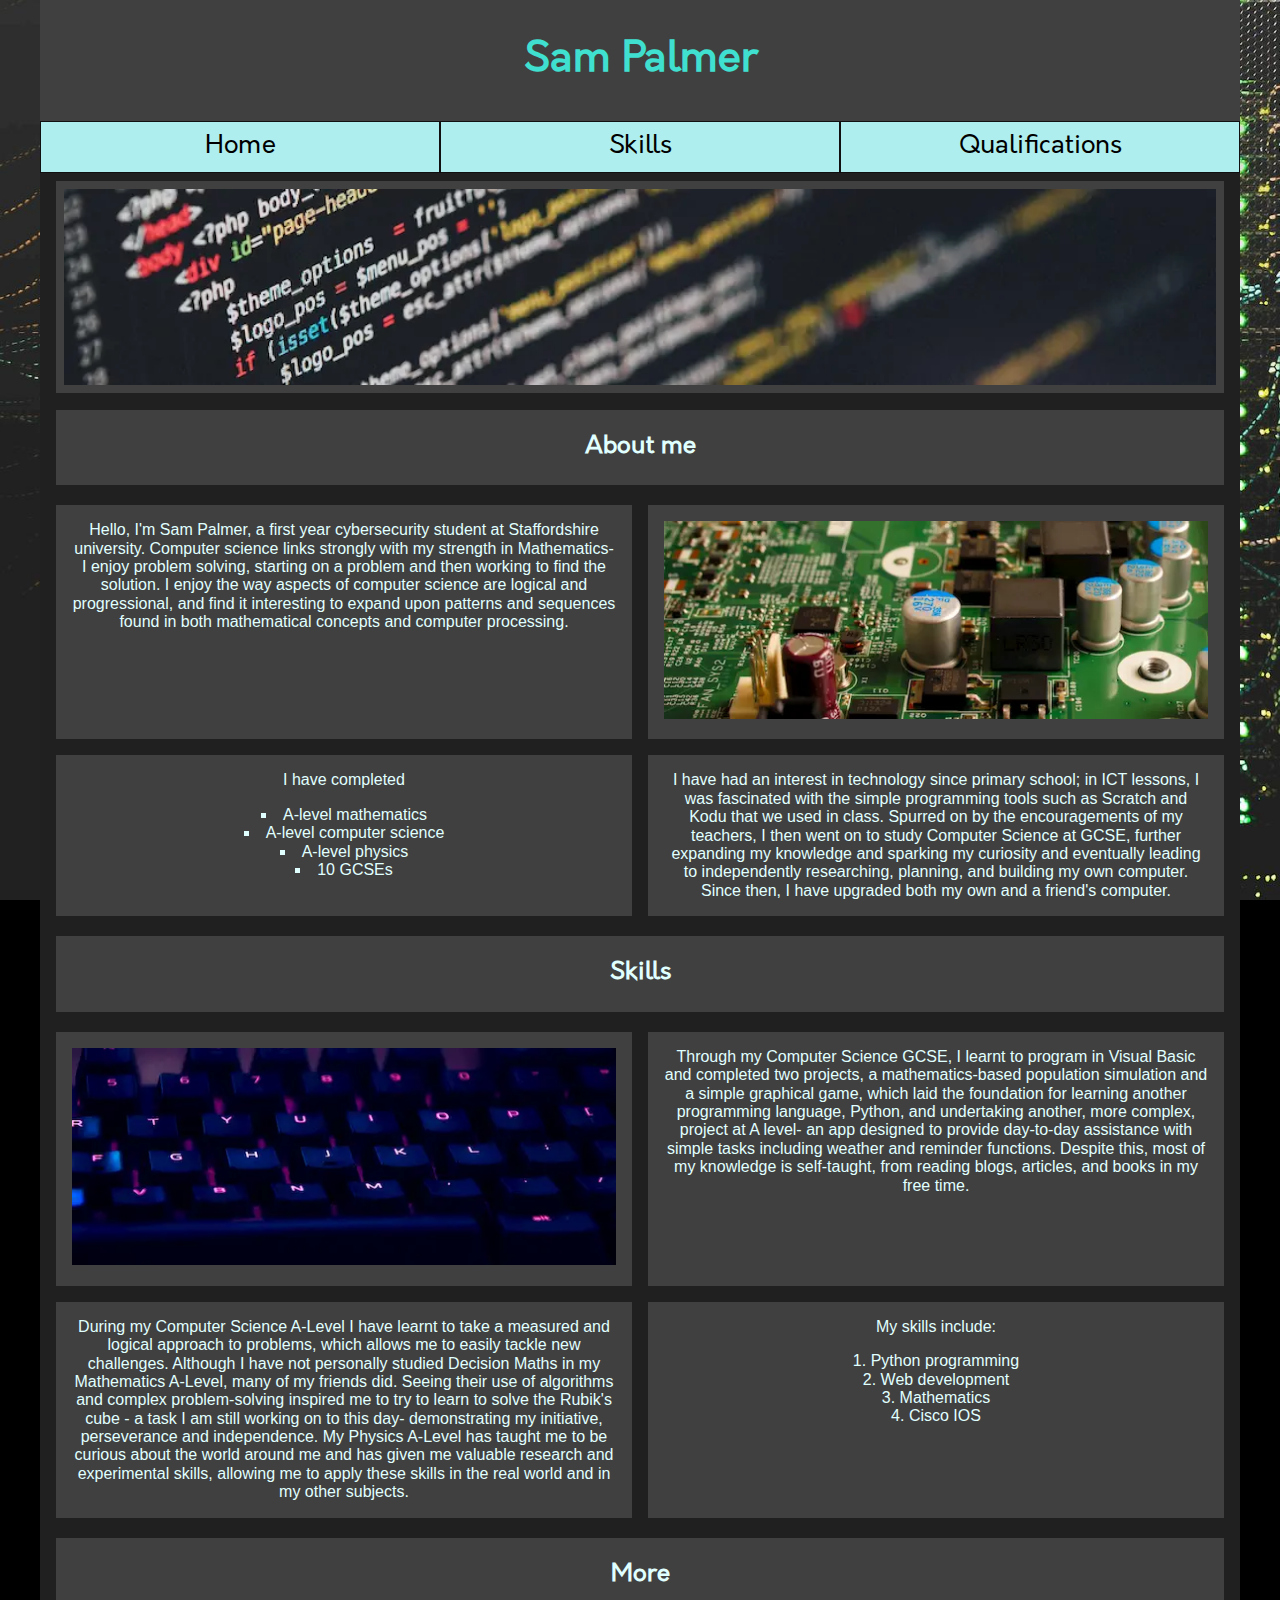
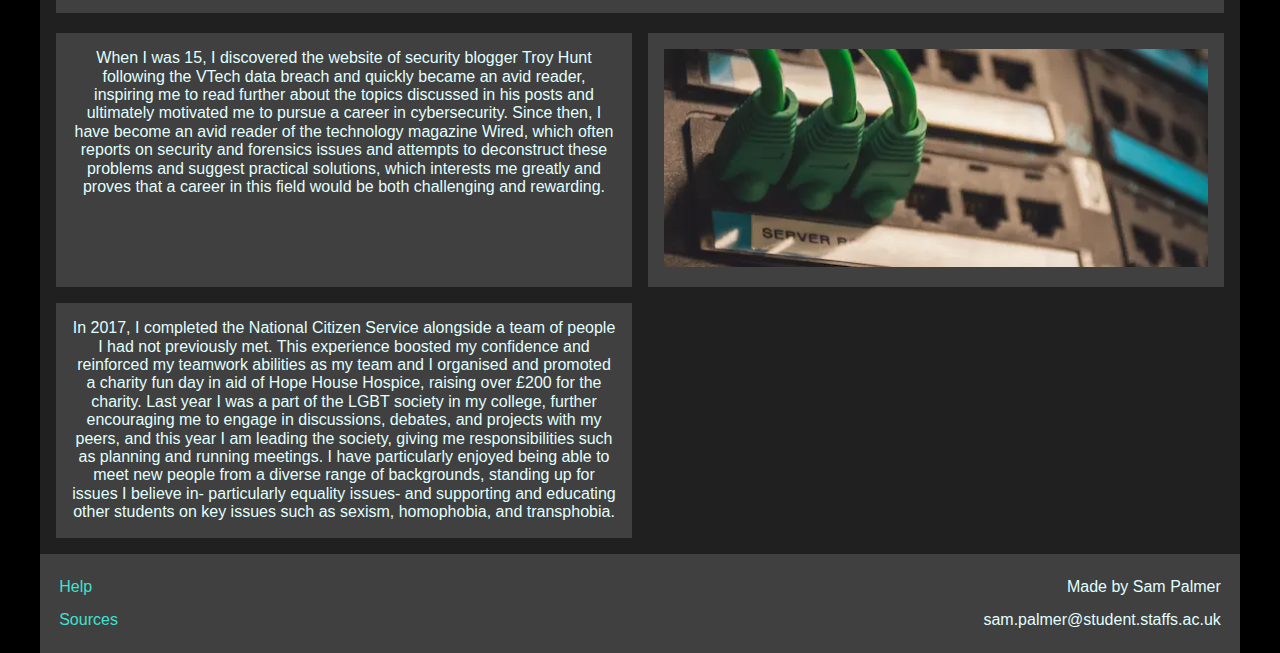
<file: index.html>
<!doctype html>
<html lang="en">

<head>
    <meta charset="utf-8">
    <meta name="viewport" content="width=device-width, initial-scale=1">
    <meta name="Description" content="Home page for Sam Palmer">
    <title>Sam Palmer - Home</title>
    <link rel="preload" href='fonts/Orkney-Regular.woff2' as="font" crossorigin>
    <link rel="stylesheet" href="styles/normalize.css">
    <link rel="stylesheet" href="styles/styles.css">
    <link rel="manifest" href="manifest.json">

    <!--FAVICONS-->
    <link rel="apple-touch-icon" sizes="180x180" href="/images/apple-touch-icon.png">
    <link rel="icon" type="image/png" sizes="32x32" href="/images/favicon-32x32.png">
    <link rel="icon" type="image/png" sizes="16x16" href="/images/favicon-16x16.png">
    <link rel="mask-icon" href="/images/safari-pinned-tab.svg" color="#404040">
    <link rel="shortcut icon" href="/images/favicon.ico">
    <meta name="apple-mobile-web-app-title" content="Sam Palmer">
    <meta name="application-name" content="Sam Palmer">
    <meta name="msapplication-TileColor" content="#00aba9">
    <meta name="msapplication-config" content="/images/browserconfig.xml">
    <meta name="theme-color" content="#afeeee">
</head>

<body>
    <!--HEADER-->

    <header>
        <h1>Sam Palmer</h1>
    </header>
    <nav id="mainNav">
        <ul>
            <li><a href="/">Home</a></li>
            <li><a href="skills">Skills</a></li>
            <li><a href="qualifications">Qualifications</a></li>
        </ul>
    </nav>

    <!--MAIN CONTENT-->

    <main>
        <picture id="mainImage">
            <source srcset="/images/wide-code-desktop.webp" media="(min-width: 500px)" type="image/webp">
            <source srcset="/images/wide-code-mobile.webp" media="(min-width: 250px)" type="image/webp">
            <img src="/images/wide-code-fallback.jpg" alt="Computer code with dark theme">
        </picture>

        <!--FIRST SECTION-->
        <section>
            <h2 class="contentHeader">About me</h2>

            <p>Hello, I'm Sam Palmer, a first year cybersecurity student at Staffordshire university. Computer science
                links strongly with my strength in Mathematics- I enjoy problem solving, starting on
                a problem and then working to find the solution. I enjoy the way aspects of computer science are
                logical and progressional, and find it interesting to expand upon patterns and sequences found in
                both mathematical concepts and computer processing.</p>

            <picture class="contentImage">
                <source srcset="/images/capacitors-desktop.webp" media="(min-width: 800px)" type="image/webp">
                <source srcset="/images/capacitors-tablet.webp" media="(min-width: 500px)" type="image/webp">
                <source srcset="/images/capacitors-mobile.webp" media="(min-width: 250px)" type="image/webp">
                <img src="/images/capacitors-fallback.jpg" alt="Close-up of capacitors on a circuit board">
            </picture>

            <article>
                <h3>I have completed</h3>
                <ul>
                    <li>A-level mathematics</li>
                    <li>A-level computer science</li>
                    <li>A-level physics</li>
                    <li>10 GCSEs</li>
                </ul>
            </article>

            <p>I have had an interest in technology since primary school; in ICT lessons, I was fascinated with the
                simple programming tools such as Scratch and Kodu that we used in class. Spurred on by the
                encouragements of my teachers, I then went on to study Computer Science at GCSE, further expanding
                my knowledge and sparking my curiosity and eventually leading to independently researching,
                planning, and building my own computer. Since then, I have upgraded both my own and a friend's
                computer.</p>

        </section>

        <!--SECOND SECTION-->
        <section>
            <h2 class="contentHeader">Skills</h2>

            <picture class="contentImage">
                <source srcset="/images/keyboard-desktop.webp" media="(min-width: 800px)" type="image/webp">
                <source srcset="/images/keyboard-tablet.webp" media="(min-width: 500px)" type="image/webp">
                <source srcset="/images/keyboard-mobile.webp" media="(min-width: 250px)" type="image/webp">
                <img src="/images/keyboard-fallback.jpg" alt="Keyboard lit up in the dark">
            </picture>

            <p>Through my Computer Science GCSE, I learnt to program in Visual Basic and completed two
                projects, a mathematics-based population simulation and a simple graphical game, which laid the
                foundation for learning another programming language, Python, and undertaking another, more complex,
                project at A level- an app designed to provide day-to-day assistance with simple tasks including
                weather and reminder functions. Despite this, most of my knowledge is self-taught, from reading
                blogs, articles, and books in my free time.</p>

            <p>During my Computer Science A-Level I have learnt to take a measured and logical approach to problems,
                which allows me to easily tackle new challenges. Although I have not personally studied Decision
                Maths in my Mathematics A-Level, many of my friends did. Seeing their use of algorithms and complex
                problem-solving inspired me to try to learn to solve the Rubik's cube - a task I am still working on
                to this day- demonstrating my initiative, perseverance and independence. My Physics A-Level has
                taught me to be curious about the world around me and has given me valuable research and
                experimental skills, allowing me to apply these skills in the real world and in my other subjects.
            </p>

            <article>
                <h3>My skills include:</h3>
                <ol>
                    <li>Python programming</li>
                    <li>Web development</li>
                    <li>Mathematics</li>
                    <li>Cisco IOS</li>
                </ol>
            </article>
        </section>

        <!--THIRD SECTION-->
        <section>
            <h2 class="contentHeader">More</h2>

            <p>When I was 15, I discovered the website of security
                blogger Troy Hunt following the VTech data breach and quickly became an avid reader, inspiring me to
                read further about the topics discussed in his posts and ultimately motivated me to pursue a career
                in cybersecurity. Since then, I have become an avid reader of the technology magazine Wired, which
                often reports on security and forensics issues and attempts to deconstruct these problems and
                suggest practical solutions, which interests me greatly and proves that a career in this field would
                be both challenging and rewarding.</p>

            <picture class="contentImage">
                <source srcset="/images/cables-desktop.webp" media="(min-width: 800px)" type="image/webp">
                <source srcset="/images/cables-tablet.webp" media="(min-width: 500px)" type="image/webp">
                <source srcset="/images/cables-mobile.webp" media="(min-width: 250px)" type="image/webp">
                <img src="/images/cables-fallback.jpg" alt="Green ethernet cables plugged into grey switch">
            </picture>

            <p>In 2017, I completed the National Citizen Service alongside a team of people I had not previously
                met. This experience boosted my confidence and reinforced my teamwork abilities as my team and I
                organised and promoted a charity fun day in aid of Hope House Hospice, raising over £200 for the
                charity. Last year I was a part of the LGBT society in my college, further encouraging me to engage
                in discussions, debates, and projects with my peers, and this year I am leading the society, giving
                me responsibilities such as planning and running meetings. I have particularly enjoyed being able to
                meet new people from a diverse range of backgrounds, standing up for issues I believe in-
                particularly equality issues- and supporting and educating other students on key issues such as
                sexism, homophobia, and transphobia.</p>

        </section>
    </main>

    <!--FOOTER-->

    <footer>
        <nav>
            <ul id="footerInfo">
                <li>Made by Sam Palmer</li>
                <li>sam.palmer@student.staffs.ac.uk</li>
            </ul>
            <ul>
                <li><a href="#">Help</a></li>
                <li><a href="sources">Sources</a></li>
            </ul>
        </nav>
    </footer>

    <!--SERVICE WORKER-->

    <script>
        if ('serviceWorker' in navigator) {
            window.addEventListener('load', function () {
                navigator.serviceWorker.register('/scripts/serviceworker.js', { scope: "/" }).then(
                    function (registration) {
                        console.log('Service worker registration successful',
                            registration);
                    },
                    function (err) {
                        console.log('Service worker registration failed', err);
                    });
            });
        }
    </script>
</body>

</html>
</file>
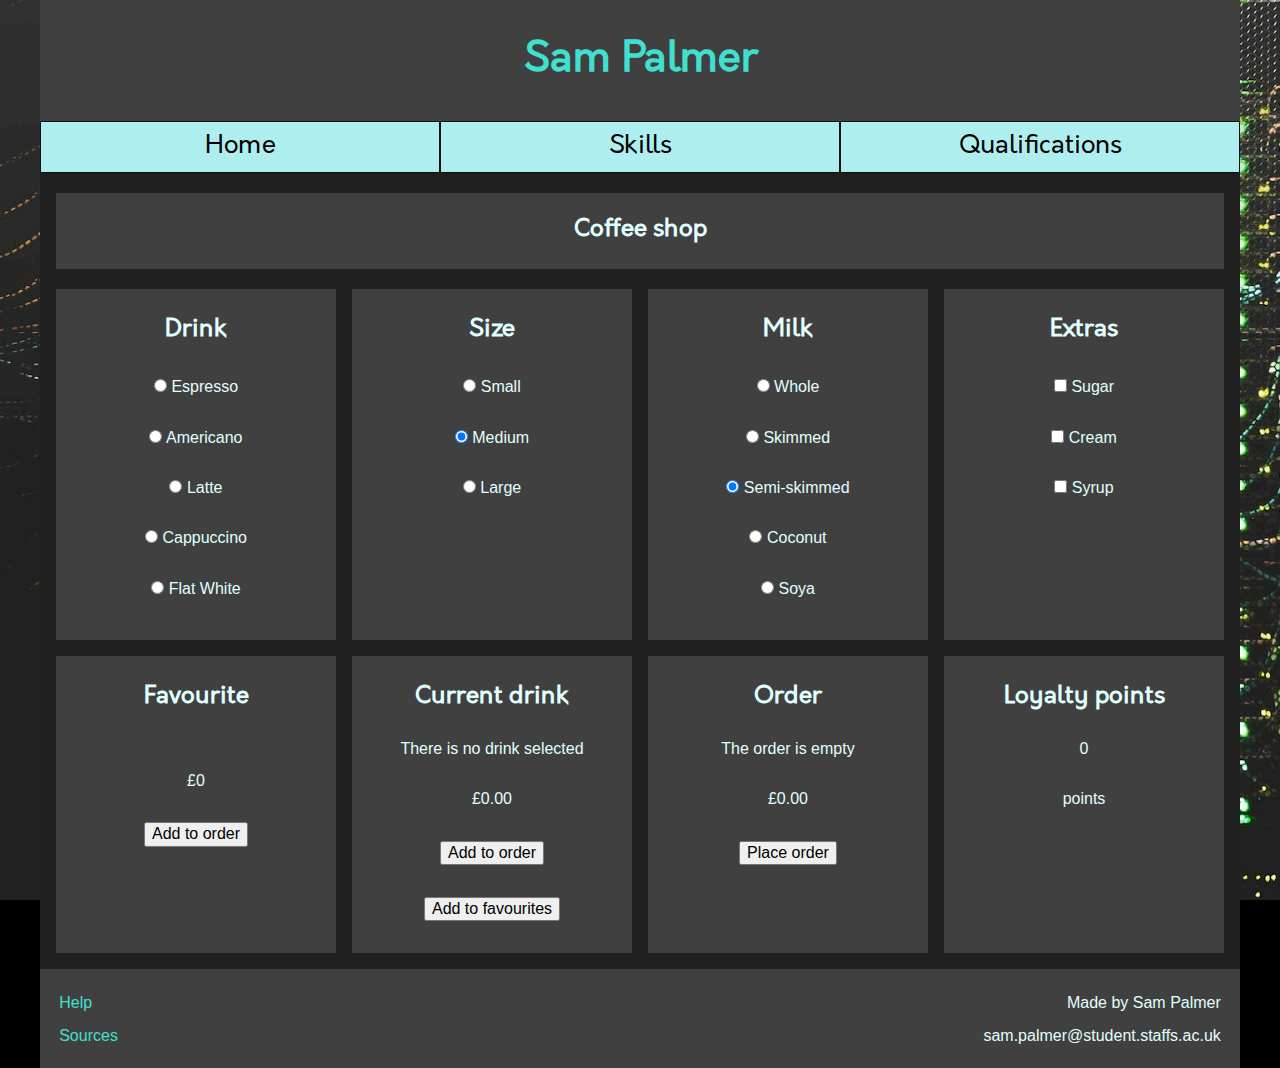
<file: coffee.html>
<!doctype html>
<html lang="en">

<head>
    <meta charset="utf-8">
    <meta name="viewport" content="width=device-width, initial-scale=1">
    <meta name="Description" content="Home page for Sam Palmer">
    <title>Sam Palmer - Coffee Shop</title>
    <link rel="preload" href='fonts/Orkney-Regular.woff2' as="font" crossorigin>
    <link rel="stylesheet" href="styles/normalize.css">
    <link rel="stylesheet" href="styles/styles.css">
    <link rel="manifest" href="manifest.json">

    <link rel="apple-touch-icon" sizes="180x180" href="/images/apple-touch-icon.png">
    <link rel="icon" type="image/png" sizes="32x32" href="/images/favicon-32x32.png">
    <link rel="icon" type="image/png" sizes="16x16" href="/images/favicon-16x16.png">
    <link rel="mask-icon" href="/images/safari-pinned-tab.svg" color="#404040">
    <link rel="shortcut icon" href="/images/favicon.ico">
    <meta name="apple-mobile-web-app-title" content="Sam Palmer">
    <meta name="application-name" content="Sam Palmer">
    <meta name="msapplication-TileColor" content="#00aba9">
    <meta name="msapplication-config" content="/images/browserconfig.xml">
    <meta name="theme-color" content="#afeeee">
</head>

<body>
    <!--HEADER-->

    <header>
        <h1>Sam Palmer</h1>
    </header>
    <nav id="mainNav">
        <ul>
            <li><a href="/">Home</a></li>
            <li><a href="skills">Skills</a></li>
            <li><a href="qualifications">Qualifications</a></li>
        </ul>
    </nav>

    <!--MAIN CONTENT-->

    <main>
        <section id="coffeeContent">
            <h2 class="contentHeader">Coffee shop</h2>
            <article>
                <h2>Drink</h2>
                <fieldset id="sectionType">
                    <legend>Drink type</legend>

                </fieldset>
            </article>
            <article>
                <h2>Size</h2>
                <fieldset>
                    <legend>Drink size</legend>
                    <p>
                        <input type="radio" id="small" name="drinkSize" value="Small">
                        <label for="small">Small</label>
                    </p>
                    <p>
                        <input type="radio" id="medium" name="drinkSize" value="Medium" checked>
                        <label for="medium">Medium</label>
                    </p>

                    <p>
                        <input type="radio" id="large" name="drinkSize" value="Large">
                        <label for="large">Large</label>
                    </p>
                </fieldset>
            </article>
            <article>
                <h2>Milk</h2>
                <fieldset id="sectionMilk">
                    <legend>Milk type</legend>

                </fieldset>
            </article>
            <article>
                <h2>Extras</h2>
                <fieldset>
                    <legend>Drink extras</legend>
                    <p>
                        <input type="checkbox" id="sugar" name="extras" value="sugar">
                        <label for="sugar">Sugar</label>
                    </p>
                    <p>
                        <input type="checkbox" id="cream" name="extras" value="cream">
                        <label for="cream">Cream</label>
                    </p>
                    <p>
                        <input type="checkbox" id="syrup" name="extras" value="syrup">
                        <label for="syrup">Syrup</label>
                    </p>
                    <p id="shotsection">
                        <label for="shots">Shots of syrup: </label>
                        <input type="number" id="shots" name="extras" value="1" min="1" max="4">
                    </p>
                </fieldset>
            </article>
            <article id="sectionFavourite">
                <h2>Favourite</h2>
                <p id=favouriteDisplay>There is no favourite drink</p>
                <p id=favouriteCost>£0.00</p>
                <p>
                    <button type="button" name="retrieve" id="retrieve">Add to order</button>
                </p>
            </article>
            <article id="sectionCurrent">
                <h2>Current drink</h2>
                <p id=currentDrinkDisplay>There is no drink selected</p>
                <p id=currentDrinkCost>£0.00</p>
                <p>
                    <button type="button" name="add" id="add">Add to order</button>
                </p>
                <p>
                    <button type="button" name="save" id="save">Add to favourites</button>
                </p>
            </article>
            <article id="sectionOrder">
                <h2>Order</h2>
                <p id=orderDisplay>The order is empty</p>
                <p id=orderCost>£0.00</p>
                <p>
                    <button type="button" name="submit" id="submit">Place order</button>
                </p>
            </article>
            <article id="sectionLoyalty">
                <h2>Loyalty points</h2>
                <p id=loyaltyDisplay>0</p>
                <p>points</p>
            </article>
        </section>
    </main>

    <!--FOOTER-->

    <footer>
        <nav>
            <ul id="footerInfo">
                <li>Made by Sam Palmer</li>
                <li>sam.palmer@student.staffs.ac.uk</li>
            </ul>
            <ul>
                <li><a href="#">Help</a></li>
                <li><a href="sources">Sources</a></li>
            </ul>
        </nav>
    </footer>

    <script>
        //check whether browser support service workers
        if ('serviceWorker' in navigator) {
            //wait until page loaded to avoid delaying rendering
            window.addEventListener('load', function () {
                //register service worker
                navigator.serviceWorker.register('/scripts/serviceworker.js', { scope: "/" }).then(
                    function (registration) {
                        console.log('Service worker registration successful',
                            registration);
                    },
                    function (err) {
                        console.log('Service worker registration failed', err);
                    });
            });
        }
    </script>
    <script src="scripts/scripts.js"></script>

</body>

</html>
</file>
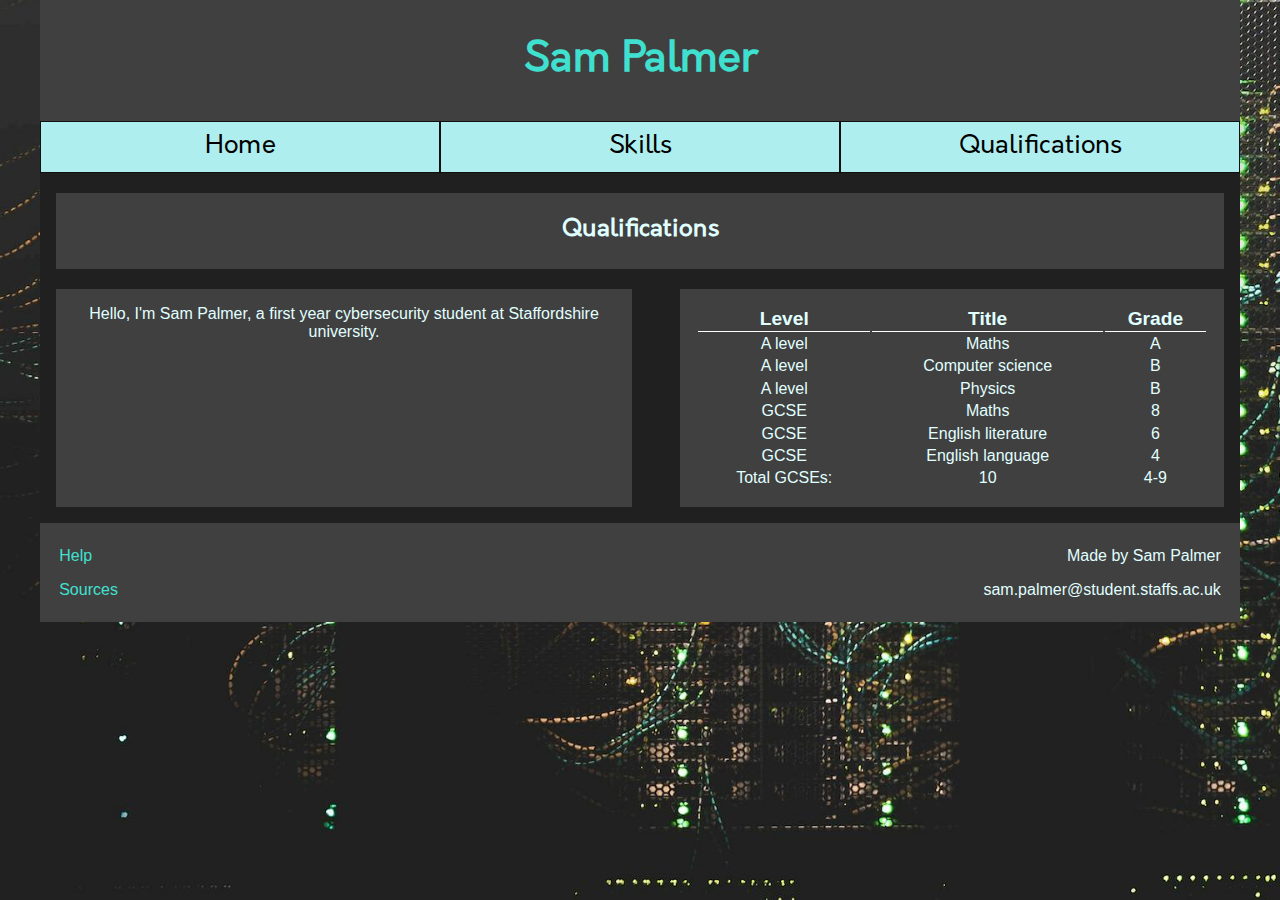
<file: qualifications.html>
<!doctype html>
<html lang="en">

<head>
    <meta charset="utf-8">
    <meta name="viewport" content="width=device-width, initial-scale=1">
    <meta name="Description" content="Qualifications page for Sam Palmer">
    <title>Sam Palmer - Qualifications</title>
    <link rel="preload" href='fonts/Orkney-Regular.woff2' as="font" crossorigin>
    <link rel="stylesheet" href="styles/normalize.css">
    <link rel="stylesheet" href="styles/styles.css">
    <link rel="manifest" href="manifest.json">
    

    <link rel="apple-touch-icon" sizes="180x180" href="/images/apple-touch-icon.png">
    <link rel="icon" type="image/png" sizes="32x32" href="/images/favicon-32x32.png">
    <link rel="icon" type="image/png" sizes="16x16" href="/images/favicon-16x16.png">
    <link rel="mask-icon" href="/images/safari-pinned-tab.svg" color="#404040">
    <link rel="shortcut icon" href="/images/favicon.ico">
    <meta name="apple-mobile-web-app-title" content="Sam Palmer">
    <meta name="application-name" content="Sam Palmer">
    <meta name="msapplication-TileColor" content="#00aba9">
    <meta name="msapplication-config" content="/images/browserconfig.xml">
    <meta name="theme-color" content="#afeeee">
</head>

<body>
    <header>
        <h1>Sam Palmer</h1>
    </header>
    <nav id="mainNav">
        <ul>
            <li><a href="/">Home</a></li>
            <li><a href="skills">Skills</a></li>
            <li><a href="qualifications">Qualifications</a></li>
        </ul>
    </nav>
    <main>
        <section>
            <h2 class="contentHeader">Qualifications</h2>
            <p>Hello, I'm Sam Palmer, a first year cybersecurity student at Staffordshire university.</p>
            <table>
                <thead>
                    <tr id="tableHead">
                        <th>Level</th>
                        <th>Title</th>
                        <th>Grade</th>
                    </tr>
                </thead>
                <tbody>
                    <tr>
                        <td>A level</td>
                        <td>Maths</td>
                        <td>A</td>
                    </tr>
                    <tr>
                        <td>A level</td>
                        <td>Computer science</td>
                        <td>B</td>
                    </tr>
                    <tr>
                        <td>A level</td>
                        <td>Physics</td>
                        <td>B</td>
                    </tr>
                    <tr>
                        <td>GCSE</td>
                        <td>Maths</td>
                        <td>8</td>
                    </tr>
                    <tr>
                        <td>GCSE</td>
                        <td>English literature</td>
                        <td>6</td>
                    </tr>
                    <tr>
                        <td>GCSE</td>
                        <td>English language</td>
                        <td>4</td>
                    </tr>
                </tbody>
                <tfoot>
                    <tr>
                        <td>Total GCSEs:</td>
                        <td>10</td>
                        <td>4-9</td>
                    </tr>
                </tfoot>
            </table>
        </section>
    </main>
    <footer>
        <nav>
            <ul id="footerInfo">
                <li>Made by Sam Palmer</li>
                <li>sam.palmer@student.staffs.ac.uk</li>
            </ul>
            <ul id="footerNav">
                <li><a href="#">Help</a></li>
                <li><a href="sources">Sources</a></li>
            </ul>
        </nav>
    </footer>
    <script>
        //check whether browser support service workers
        if ('serviceWorker' in navigator) {
            //wait until page loaded to avoid delaying rendering
            window.addEventListener('load', function () {
                //register service worker
                navigator.serviceWorker.register('/scripts/serviceworker.js', { scope: "/" }).then(
                    function (registration) {
                        console.log('Service worker registration successful',
                            registration);
                    },
                    function (err) {
                        console.log('Service worker registration failed', err);
                    });
            });
        }
    </script>
</body>

</html>
</file>
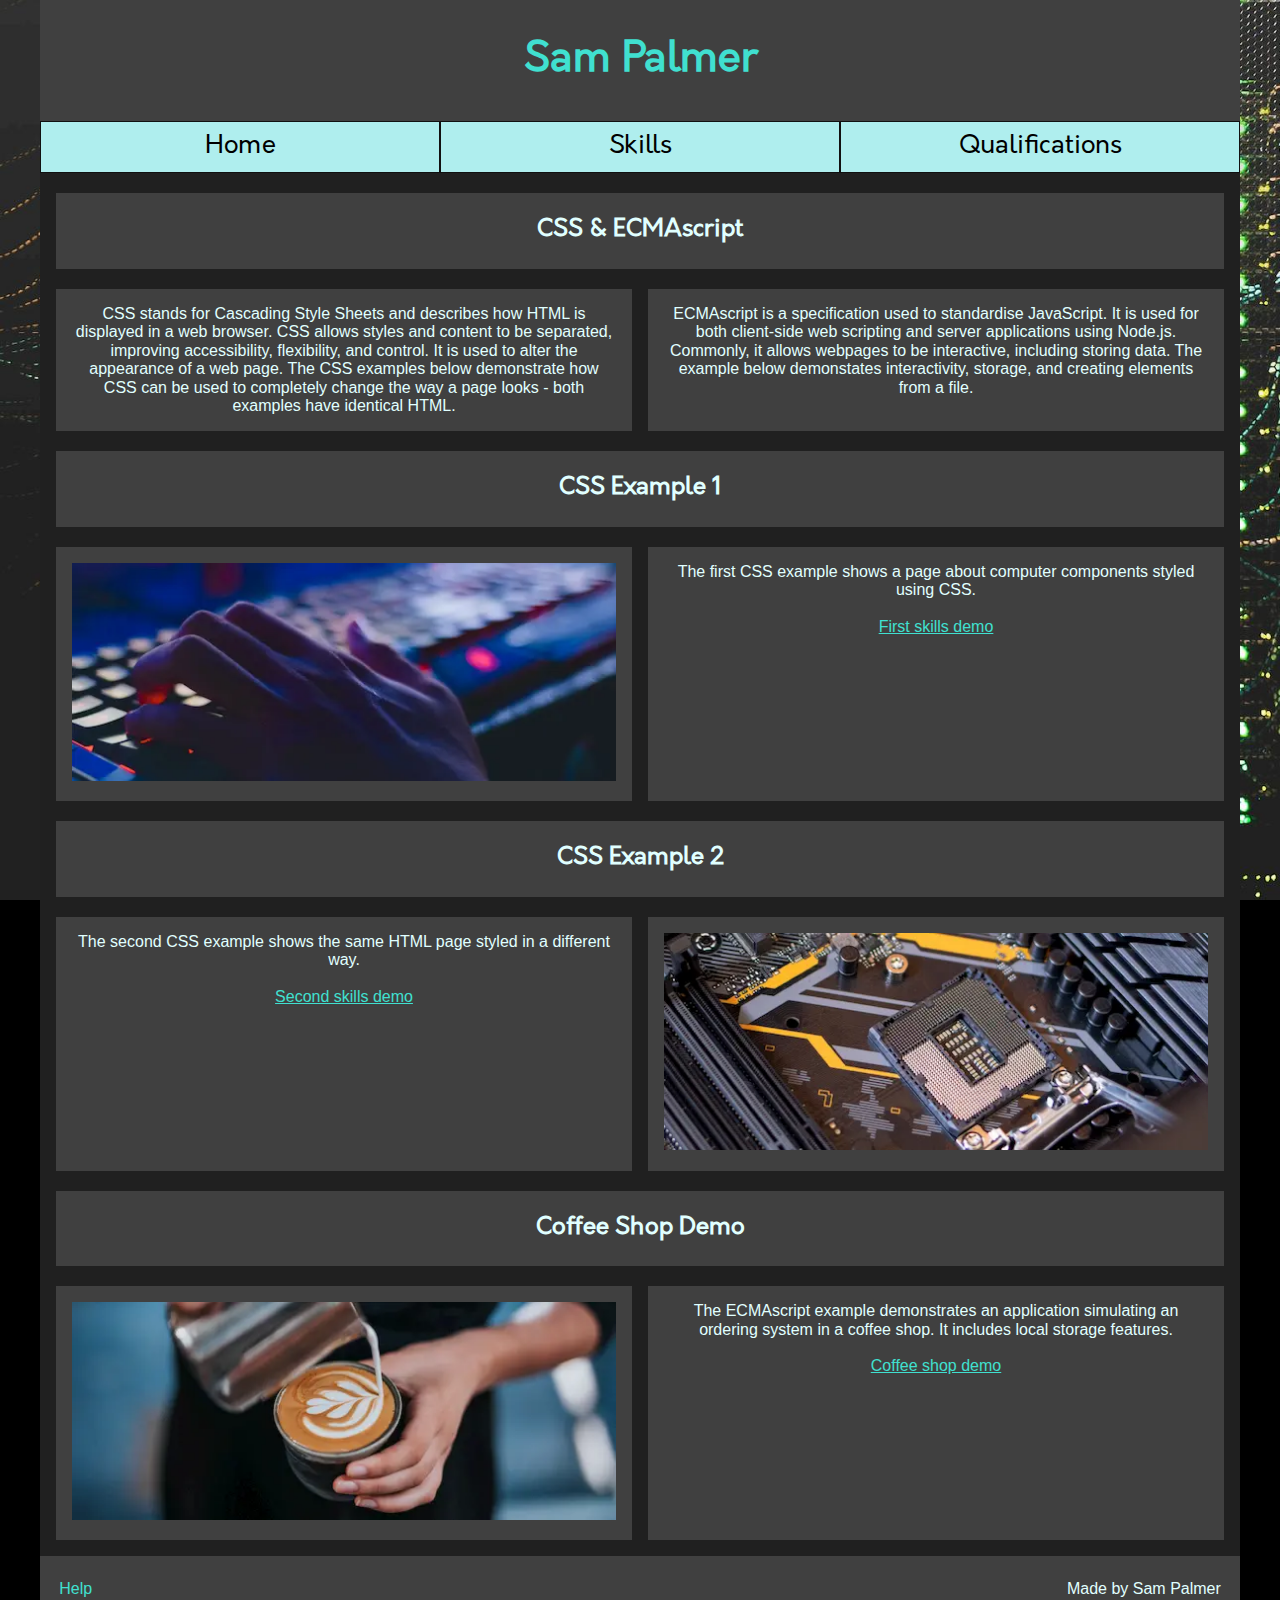
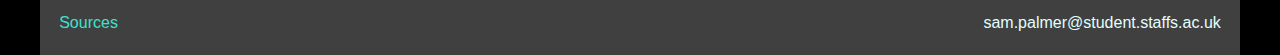
<file: skills.html>
<!doctype html>
<html lang="en">

<head>
    <meta charset="utf-8">
    <meta name="viewport" content="width=device-width, initial-scale=1">
    <meta name="Description" content="Skills page for Sam Palmer">
    <title>Sam Palmer - Skills</title>
    <link rel="preload" href='fonts/Orkney-Regular.woff2' as="font" crossorigin>
    <link rel="stylesheet" href="styles/normalize.css">
    <link rel="stylesheet" href="styles/styles.css">
    <link rel="manifest" href="manifest.json">

    <link rel="apple-touch-icon" sizes="180x180" href="/images/apple-touch-icon.png">
    <link rel="icon" type="image/png" sizes="32x32" href="/images/favicon-32x32.png">
    <link rel="icon" type="image/png" sizes="16x16" href="/images/favicon-16x16.png">
    <link rel="mask-icon" href="/images/safari-pinned-tab.svg" color="#404040">
    <link rel="shortcut icon" href="/images/favicon.ico">
    <meta name="apple-mobile-web-app-title" content="Sam Palmer">
    <meta name="application-name" content="Sam Palmer">
    <meta name="msapplication-TileColor" content="#00aba9">
    <meta name="msapplication-config" content="/images/browserconfig.xml">
    <meta name="theme-color" content="#afeeee">
</head>

<body>
    <!--HEADER-->

    <header>
        <h1>Sam Palmer</h1>
    </header>
    <nav id="mainNav">
        <ul>
            <li><a href="/">Home</a></li>
            <li><a href="skills">Skills</a></li>
            <li><a href="qualifications">Qualifications</a></li>
        </ul>
    </nav>

    <!--MAIN CONTENT-->

    <main>
        <!--FIRST SECTION - DESCRIPTION -->
        <section>
            <h2 class="contentHeader">CSS & ECMAscript</h2>

            <p>CSS stands for Cascading Style Sheets and describes how HTML is displayed in a web browser. CSS
                allows styles and content to be separated, improving accessibility, flexibility, and control. It is used
                to alter the appearance of a web page. The CSS examples below demonstrate how CSS can be used to
                completely change the way a page looks - both examples have identical HTML.</p>

            <p>ECMAscript is a specification used to standardise JavaScript. It is used for both client-side web
                scripting and server applications using Node.js. Commonly, it allows webpages to be interactive,
                including storing data. The example below demonstates interactivity, storage, and creating elements from
                a file.</p>

        </section>

        <!--SECOND SECTION - EXAMPLE 1-->
        <section>
            <h2 class="contentHeader">CSS Example 1</h2>

            <picture class="contentImage">
                <source srcset="/images/typing-desktop.webp" media="(min-width: 800px)" type="image/webp">
                <source srcset="/images/typing-tablet.webp" media="(min-width: 500px)" type="image/webp">
                <source srcset="/images/typing-mobile.webp" media="(min-width: 250px)" type="image/webp">
                <img src="/images/typing-fallback.jpg" alt="Hands typing on a dimly lit keyboard">
            </picture>

            <p>The first CSS example shows a page about computer components styled using CSS.<br><br><a
                    href="skillsdemo1">First skills demo</a></p>
        </section>

        <!--THIRD SECTION - EXAMPLE 2-->
        <section>
            <h2 class="contentHeader">CSS Example 2</h2>

            <p>The second CSS example shows the same HTML page styled in a different way. <br><br><a
                    href="skillsdemo2">Second skills demo</a></p>

            <picture class="contentImage">
                <source srcset="/images/motherboard-desktop.webp" media="(min-width: 800px)" type="image/webp">
                <source srcset="/images/motherboard-tablet.webp" media="(min-width: 500px)" type="image/webp">
                <source srcset="/images/motherboard-mobile.webp" media="(min-width: 250px)" type="image/webp">
                <img src="/images/motherboard-fallback.jpg" alt="Close up of CPU socket on motherboard">
            </picture>
        </section>

        <!--FOURTH SECTION - COFFEE SHOP-->
        <section>
            <h2 class="contentHeader">Coffee Shop Demo</h2>

            <picture class="contentImage">
                <source srcset="/images/coffee-desktop.webp" media="(min-width: 800px)" type="image/webp">
                <source srcset="/images/coffee-tablet.webp" media="(min-width: 500px)" type="image/webp">
                <source srcset="/images/coffee-mobile.webp" media="(min-width: 250px)" type="image/webp">
                <img src="/images/coffee-fallback.jpg" alt="Barista pouring milk into coffee">
            </picture>

            <p>The ECMAscript example demonstrates an application simulating an ordering system in a coffee shop. It
                includes local storage features. <br><br> <a href="coffee">Coffee shop demo</a></p>
        </section>
    </main>

    <!--FOOTER-->

    <footer>
        <nav>
            <ul id="footerInfo">
                <li>Made by Sam Palmer</li>
                <li>sam.palmer@student.staffs.ac.uk</li>
            </ul>
            <ul>
                <li><a href="#">Help</a></li>
                <li><a href="sources">Sources</a></li>
            </ul>
        </nav>
    </footer>

    <!--SERVICE WORKER-->

    <script>
        //check whether browser support service workers
        if ('serviceWorker' in navigator) {
            //wait until page loaded to avoid delaying rendering
            window.addEventListener('load', function () {
                //register service worker
                navigator.serviceWorker.register('/scripts/serviceworker.js', { scope: "/" }).then(
                    function (registration) {
                        console.log('Service worker registration successful',
                            registration);
                    },
                    function (err) {
                        console.log('Service worker registration failed', err);
                    });
            });
        }
    </script>
</body>

</html>
</file>
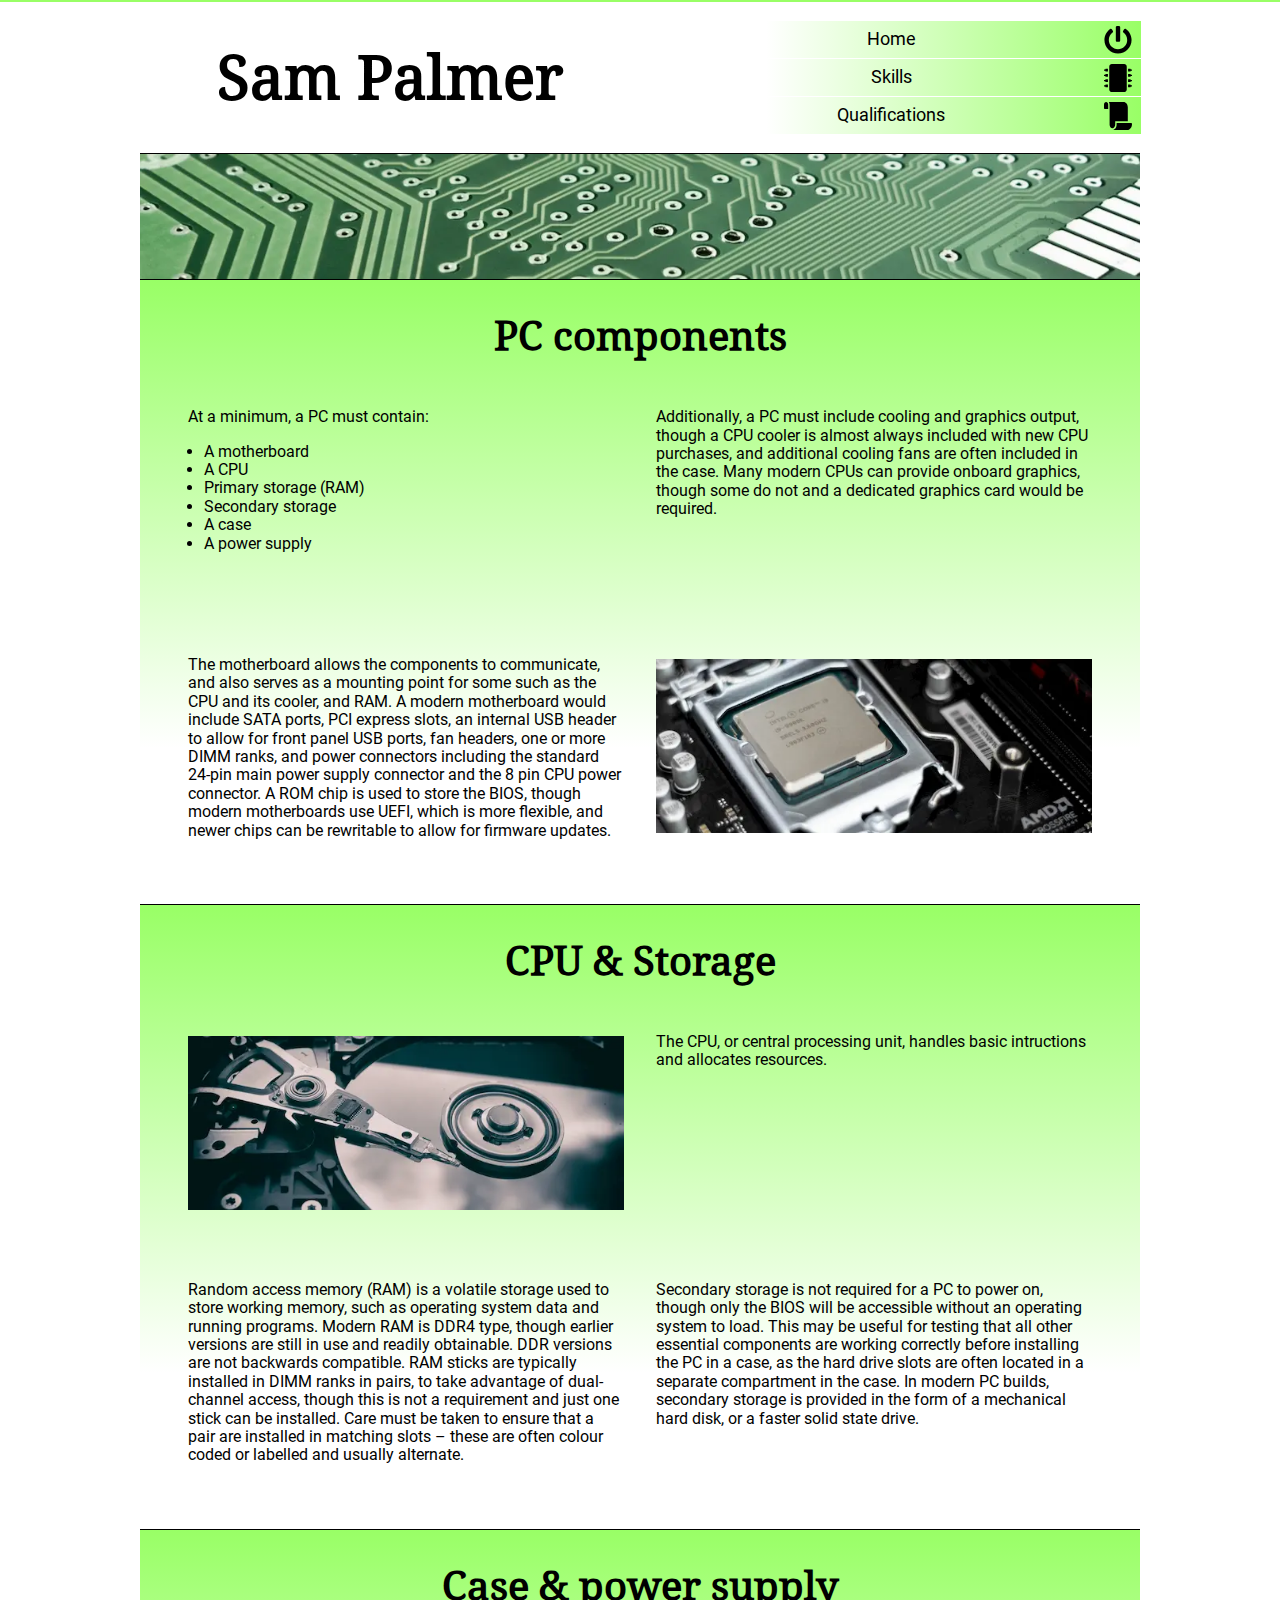
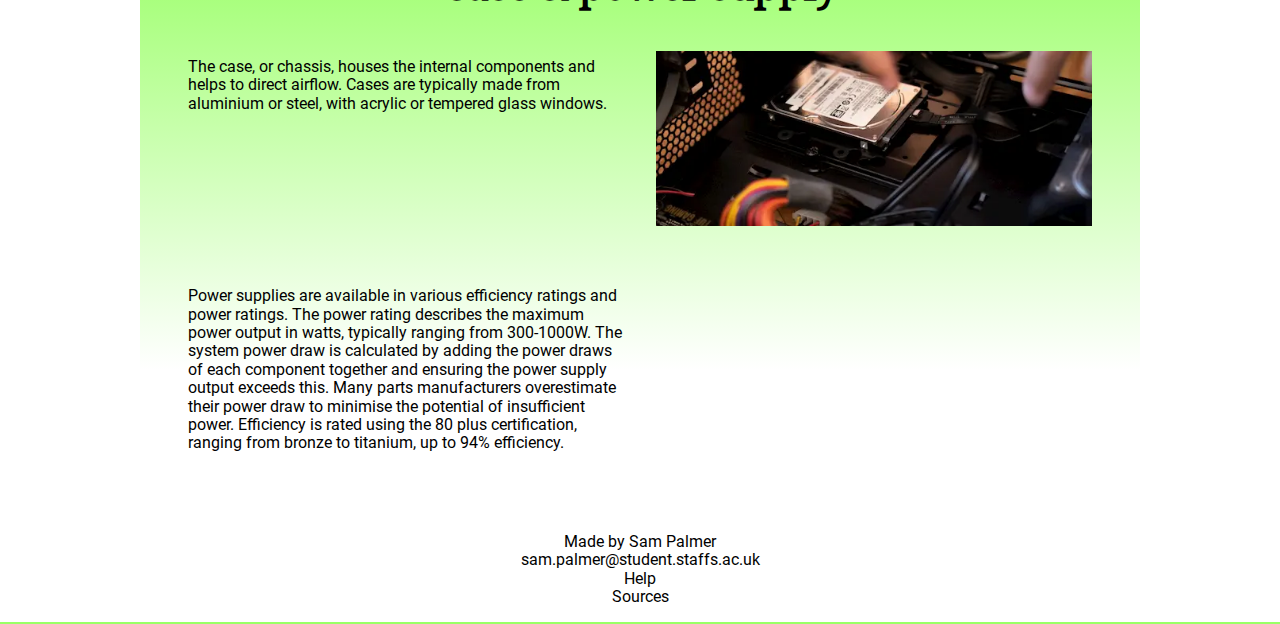
<file: skillsdemo1.html>
<!doctype html>
<html lang="en">

<head>
    <meta charset="utf-8">
    <meta name="viewport" content="width=device-width, initial-scale=1">
    <meta name="Description" content="Skills page for Sam Palmer">
    <title>Sam Palmer - Skills</title>
    <link rel="stylesheet" href="styles/normalize.css">
    <link rel="stylesheet" href="styles/skillsdemo1.css">
    <link rel="manifest" href="manifest.json">

    <link rel="apple-touch-icon" sizes="180x180" href="/images/apple-touch-icon.png">
    <link rel="icon" type="image/png" sizes="32x32" href="/images/favicon-32x32.png">
    <link rel="icon" type="image/png" sizes="16x16" href="/images/favicon-16x16.png">
    <link rel="mask-icon" href="/images/safari-pinned-tab.svg" color="#404040">
    <link rel="shortcut icon" href="/images/favicon.ico">
    <meta name="apple-mobile-web-app-title" content="Sam Palmer">
    <meta name="application-name" content="Sam Palmer">
    <meta name="msapplication-TileColor" content="#00aba9">
    <meta name="msapplication-config" content="/images/browserconfig.xml">
    <meta name="theme-color" content="#afeeee">
</head>

<body>
    <!--HEADER-->

    <header>
        <h1>Sam Palmer</h1>
    </header>
    <nav id="mainNav">
        <ul>
            <li><a href="/">Home</a></li>
            <li><a href="skills">Skills</a></li>
            <li><a href="qualifications">Qualifications</a></li>
        </ul>
    </nav>

    <!--MAIN CONTENT-->

    <main id="mainContent">
        <picture id="mainImage">
            <source srcset="images/circuitboard-desktop.webp" media="(min-width: 500px)" type="image/webp">
            <source srcset="images/circuitboard-mobile.webp" type="image/webp">
            <img src="images/circuitboard-fallback.jpg" alt="Close up shot of green circuit board">
        </picture>

        <!--FIRST SECTION-->
        <section>
            <h2 class="contentHeader">PC components</h2>

            <article>
                <h3>At a minimum, a PC must contain:</h3>
                <ul>
                    <li>A motherboard</li>
                    <li>A CPU</li>
                    <li>Primary storage (RAM)</li>
                    <li>Secondary storage</li>
                    <li>A case</li>
                    <li>A power supply</li>
                </ul>
            </article>

            <p>Additionally, a PC must include cooling and graphics output, though a CPU cooler is almost always
                included with new CPU purchases, and additional cooling fans are often included in the case. Many
                modern CPUs can provide onboard graphics, though some do not and a dedicated graphics card would be
                required.</p>

            <p>The motherboard allows the components to communicate, and also serves as a mounting point for some
                such as the CPU and its cooler, and RAM. A modern motherboard would include SATA ports, PCI express slots, an
                internal USB header to allow for front panel USB ports, fan headers, one or more DIMM ranks, and
                power connectors including the standard 24-pin main power supply connector and the 8 pin CPU power
                connector. A ROM chip is used to store the BIOS, though modern motherboards use UEFI, which is more
                flexible, and newer chips can be rewritable to allow for firmware updates. </p>

            <picture class="contentImage">
                <source srcset="images/cpu-desktop.webp" media="(min-width: 800px)" type="image/webp">
                <source srcset="images/cpu-tablet.webp" media="(min-width: 500px)" type="image/webp">
                <source srcset="images/cpu-mobile.webp" media="(min-width: 250px)" type="image/webp">
                <img src="images/cpu-fallback.jpg" alt="Close up shot of a CPU mounted on a motherboard">
            </picture>
        </section>

        <!--SECOND SECTION-->
        <section>
            <h2 class="contentHeader">CPU & Storage</h2>
            <picture class="contentImage">
                <source srcset="images/harddrive-desktop.webp" media="(min-width: 800px)" type="image/webp">
                <source srcset="images/harddrive-tablet.webp" media="(min-width: 500px)" type="image/webp">
                <source srcset="images/harddrive-mobile.webp" media="(min-width: 250px)" type="image/webp">
                <img src="images/harddrive-fallback.jpg" alt="Greyscale image of computer hard drive">
            </picture>

            <p>The CPU, or central processing unit, handles basic intructions and allocates resources.</p>

            <p>Random access memory (RAM) is a volatile storage used to store working memory, such as operating
                system data and running programs. Modern RAM is DDR4 type, though earlier versions are still in use
                and readily obtainable. DDR versions are not backwards compatible. RAM sticks are typically
                installed in DIMM ranks in pairs, to take advantage of dual-channel access, though this is not a
                requirement and just one stick can be installed. Care must be taken to ensure that a pair are
                installed in matching slots – these are often colour coded or labelled and usually alternate.</p>

            <p>Secondary storage is not required for a PC to power on, though only the BIOS will be accessible
                without an operating system to load. This may be useful for testing that all other essential
                components are working correctly before installing the PC in a case, as the hard drive slots are
                often located in a separate compartment in the case. In modern PC builds, secondary storage is
                provided in the form of a mechanical hard disk, or a faster solid state drive.</p>
        </section>
        
        <!--THIRD SECTION-->
        <section>
            <h2 class="contentHeader">Case & power supply</h2>

            <p>The case, or chassis, houses the internal components and helps to direct airflow. Cases are typically
                made from aluminium or steel, with acrylic or tempered glass windows.</p>

            <picture class="contentImage">
                <source srcset="images/installing-desktop.webp" media="(min-width: 800px)" type="image/webp">
                <source srcset="images/installing-tablet.webp" media="(min-width: 500px)" type="image/webp">
                <source srcset="images/installing-mobile.webp" media="(min-width: 250px)" type="image/webp">
                <img src="images/installing-fallback.jpg" alt="Person installing computer components">
            </picture>

            <p>Power supplies are available in various efficiency ratings and power ratings. The power rating
                describes the maximum power output in watts, typically ranging from 300-1000W. The system power draw
                is calculated by adding the power draws of each component together and ensuring the power supply
                output exceeds this. Many parts manufacturers overestimate their power draw to minimise the
                potential of insufficient power. Efficiency is rated using the 80 plus certification, ranging from
                bronze to titanium, up to 94% efficiency.</p>
        </section>
    </main>
    <footer>
        <nav>
            <ul id="footerInfo">
                <li>Made by Sam Palmer</li>
                <li>sam.palmer@student.staffs.ac.uk</li>
            </ul>
            <ul>
                <li><a href="#">Help</a></li>
                <li><a href="sources">Sources</a></li>
            </ul>
        </nav>
    </footer>

    <script>
        //check whether browser support service workers
        if ('serviceWorker' in navigator) {
            //wait until page loaded to avoid delaying rendering
            window.addEventListener('load', function () {
                //register service worker
                navigator.serviceWorker.register('/scripts/serviceworker.js', { scope: "/" }).then(
                    function (registration) {
                        console.log('Service worker registration successful',
                            registration);
                    },
                    function (err) {
                        console.log('Service worker registration failed', err);
                    });
            });
        }
    </script>
</body>

</html>
</file>
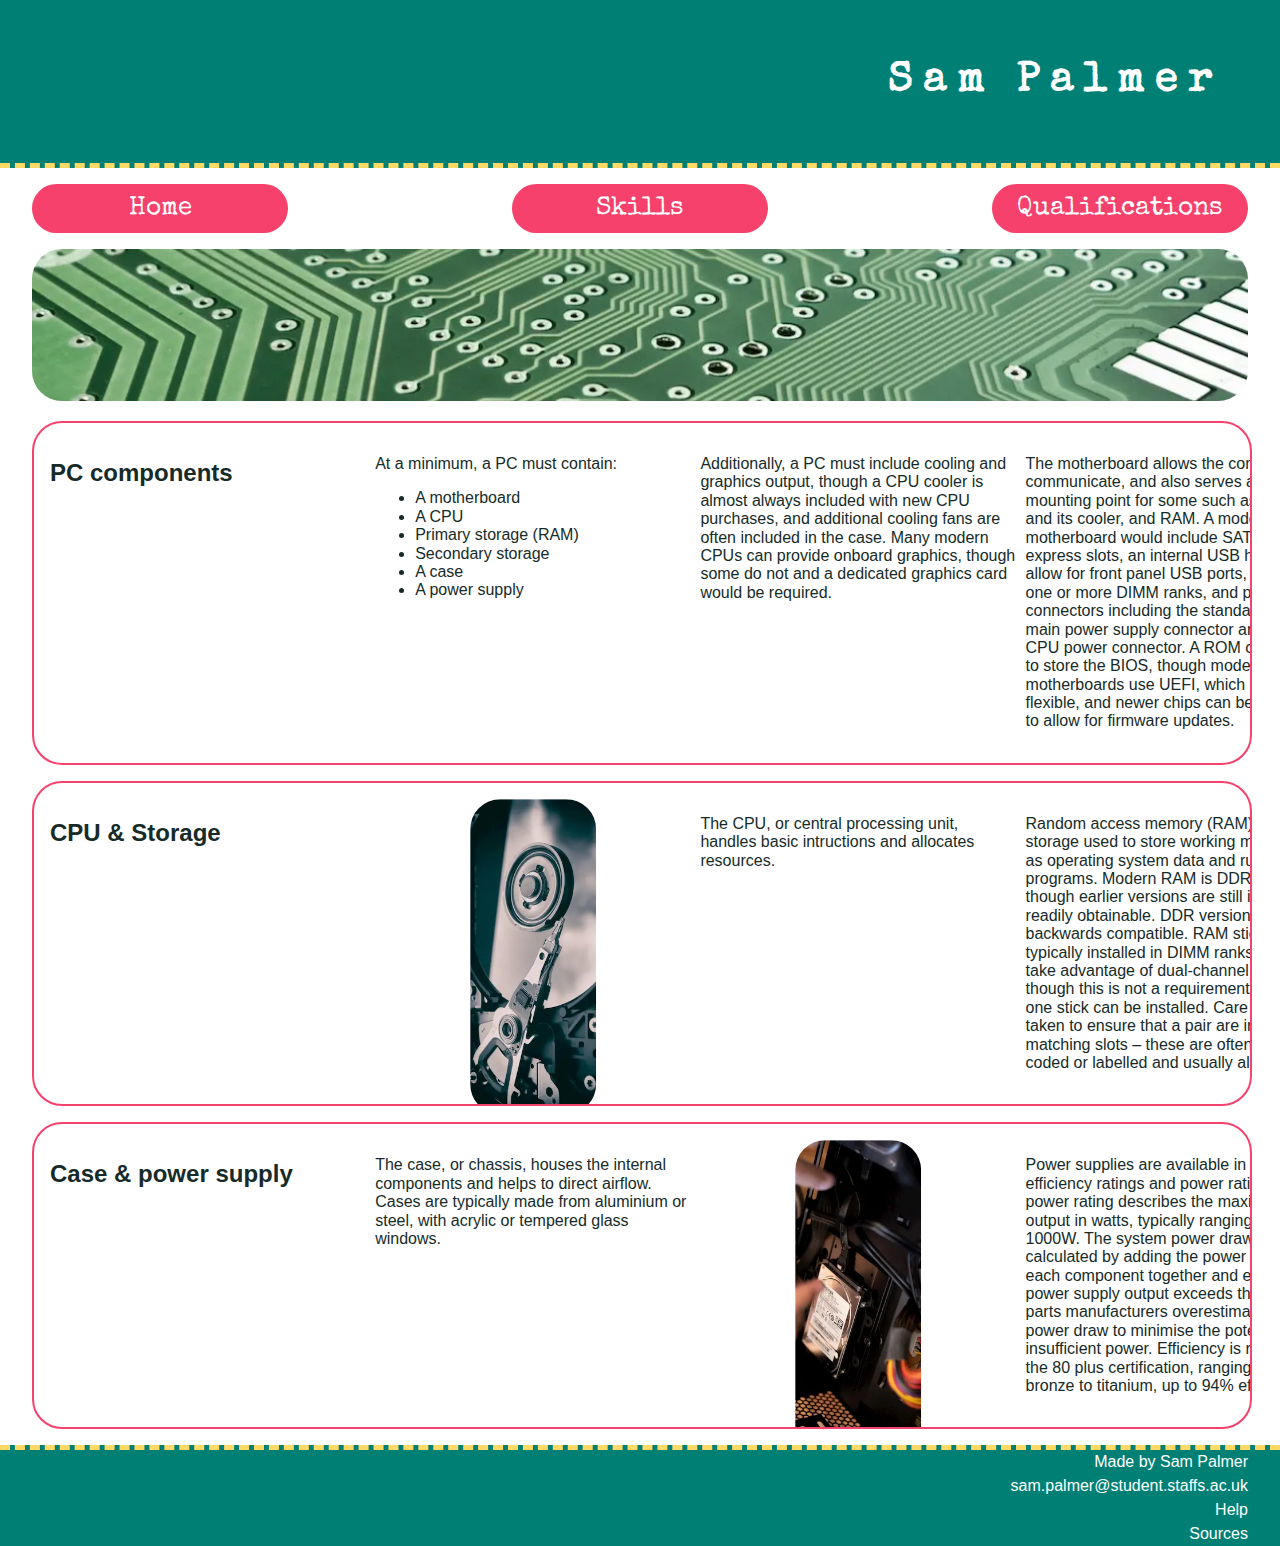
<file: skillsdemo2.html>
<!doctype html>
<html lang="en">

<head>
    <meta charset="utf-8">
    <meta name="viewport" content="width=device-width, initial-scale=1">
    <meta name="Description" content="Skills page for Sam Palmer">
    <title>Sam Palmer - Skills</title>
    <link rel="stylesheet" href="styles/normalize.css">
    <link rel="stylesheet" href="styles/skillsdemo2.css">
    <link rel="manifest" href="manifest.json">

    <link rel="apple-touch-icon" sizes="180x180" href="/images/apple-touch-icon.png">
    <link rel="icon" type="image/png" sizes="32x32" href="/images/favicon-32x32.png">
    <link rel="icon" type="image/png" sizes="16x16" href="/images/favicon-16x16.png">
    <link rel="mask-icon" href="/images/safari-pinned-tab.svg" color="#404040">
    <link rel="shortcut icon" href="/images/favicon.ico">
    <meta name="apple-mobile-web-app-title" content="Sam Palmer">
    <meta name="application-name" content="Sam Palmer">
    <meta name="msapplication-TileColor" content="#00aba9">
    <meta name="msapplication-config" content="/images/browserconfig.xml">
    <meta name="theme-color" content="#afeeee">
</head>

<body>
    <!--HEADER-->

    <header>
        <h1>Sam Palmer</h1>
    </header>
    <nav id="mainNav">
        <ul>
            <li><a href="/">Home</a></li>
            <li><a href="skills">Skills</a></li>
            <li><a href="qualifications">Qualifications</a></li>
        </ul>
    </nav>

    <!--MAIN CONTENT-->

    <main id="mainContent">
        <picture id="mainImage">
            <source srcset="images/circuitboard-desktop.webp" media="(min-width: 500px)" type="image/webp">
            <source srcset="images/circuitboard-mobile.webp" type="image/webp">
            <img src="images/circuitboard-fallback.jpg" alt="Close up shot of green circuit board">
        </picture>

        <!--FIRST SECTION-->
        <section>
            <h2 class="contentHeader">PC components</h2>

            <article>
                <h3>At a minimum, a PC must contain:</h3>
                <ul>
                    <li>A motherboard</li>
                    <li>A CPU</li>
                    <li>Primary storage (RAM)</li>
                    <li>Secondary storage</li>
                    <li>A case</li>
                    <li>A power supply</li>
                </ul>
            </article>

            <p>Additionally, a PC must include cooling and graphics output, though a CPU cooler is almost always
                included with new CPU purchases, and additional cooling fans are often included in the case. Many
                modern CPUs can provide onboard graphics, though some do not and a dedicated graphics card would be
                required.</p>

            <p>The motherboard allows the components to communicate, and also serves as a mounting point for some
                such as the CPU and its cooler, and RAM. A modern motherboard would include SATA ports, PCI express
                slots, an
                internal USB header to allow for front panel USB ports, fan headers, one or more DIMM ranks, and
                power connectors including the standard 24-pin main power supply connector and the 8 pin CPU power
                connector. A ROM chip is used to store the BIOS, though modern motherboards use UEFI, which is more
                flexible, and newer chips can be rewritable to allow for firmware updates. </p>

            <picture class="contentImage">
                <source srcset="images/cpu-desktop.webp" media="(min-width: 800px)" type="image/webp">
                <source srcset="images/cpu-tablet.webp" media="(min-width: 500px)" type="image/webp">
                <source srcset="images/cpu-mobile.webp" media="(min-width: 250px)" type="image/webp">
                <img src="images/cpu-fallback.jpg" alt="Close up shot of a CPU mounted on a motherboard">
            </picture>
        </section>

        <!--SECOND SECTION-->
        <section>
            <h2 class="contentHeader">CPU & Storage</h2>
            <picture class="contentImage">
                <source srcset="images/harddrive-desktop.webp" media="(min-width: 800px)" type="image/webp">
                <source srcset="images/harddrive-tablet.webp" media="(min-width: 500px)" type="image/webp">
                <source srcset="images/harddrive-mobile.webp" media="(min-width: 250px)" type="image/webp">
                <img src="images/harddrive-fallback.jpg" alt="Greyscale image of computer hard drive">
            </picture>

            <p>The CPU, or central processing unit, handles basic intructions and allocates resources.</p>

            <p>Random access memory (RAM) is a volatile storage used to store working memory, such as operating
                system data and running programs. Modern RAM is DDR4 type, though earlier versions are still in use
                and readily obtainable. DDR versions are not backwards compatible. RAM sticks are typically
                installed in DIMM ranks in pairs, to take advantage of dual-channel access, though this is not a
                requirement and just one stick can be installed. Care must be taken to ensure that a pair are
                installed in matching slots – these are often colour coded or labelled and usually alternate.</p>

            <p>Secondary storage is not required for a PC to power on, though only the BIOS will be accessible
                without an operating system to load. This may be useful for testing that all other essential
                components are working correctly before installing the PC in a case, as the hard drive slots are
                often located in a separate compartment in the case. In modern PC builds, secondary storage is
                provided in the form of a mechanical hard disk, or a faster solid state drive.</p>
        </section>

        <!--THIRD SECTION-->
        <section>
            <h2 class="contentHeader">Case & power supply</h2>

            <p>The case, or chassis, houses the internal components and helps to direct airflow. Cases are typically
                made from aluminium or steel, with acrylic or tempered glass windows.</p>

            <picture class="contentImage">
                <source srcset="images/installing-desktop.webp" media="(min-width: 800px)" type="image/webp">
                <source srcset="images/installing-tablet.webp" media="(min-width: 500px)" type="image/webp">
                <source srcset="images/installing-mobile.webp" media="(min-width: 250px)" type="image/webp">
                <img src="images/installing-fallback.jpg" alt="Person installing computer components">
            </picture>

            <p>Power supplies are available in various efficiency ratings and power ratings. The power rating
                describes the maximum power output in watts, typically ranging from 300-1000W. The system power draw
                is calculated by adding the power draws of each component together and ensuring the power supply
                output exceeds this. Many parts manufacturers overestimate their power draw to minimise the
                potential of insufficient power. Efficiency is rated using the 80 plus certification, ranging from
                bronze to titanium, up to 94% efficiency.</p>
        </section>
    </main>
    <footer>
        <nav>
            <ul id="footerInfo">
                <li>Made by Sam Palmer</li>
                <li>sam.palmer@student.staffs.ac.uk</li>
            </ul>
            <ul>
                <li><a href="#">Help</a></li>
                <li><a href="sources">Sources</a></li>
            </ul>
        </nav>
    </footer>

    <script>
        //check whether browser support service workers
        if ('serviceWorker' in navigator) {
            //wait until page loaded to avoid delaying rendering
            window.addEventListener('load', function () {
                //register service worker
                navigator.serviceWorker.register('/scripts/serviceworker.js', { scope: "/" }).then(
                    function (registration) {
                        console.log('Service worker registration successful',
                            registration);
                    },
                    function (err) {
                        console.log('Service worker registration failed', err);
                    });
            });
        }
    </script>
</body>

</html>
</file>
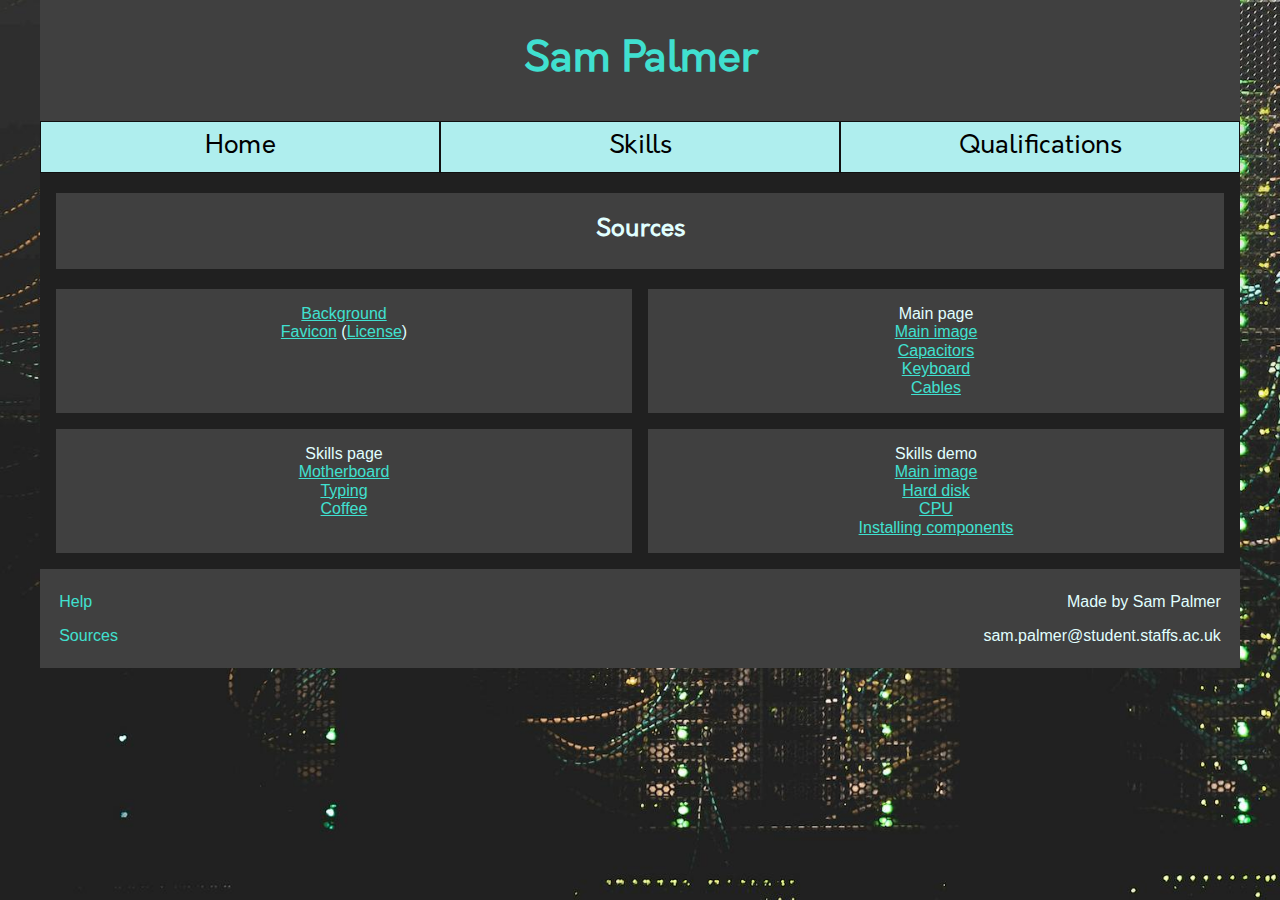
<file: sources.html>
<!doctype html>
<html lang="en">

<head>
    <meta charset="utf-8">
    <meta name="viewport" content="width=device-width, initial-scale=1">
    <meta name="Description" content="Sources page for Sam Palmer">
    <title>Sam Palmer - Sources</title>
    <link rel="preload" href='fonts/Orkney-Regular.woff2' as="font" crossorigin>
    <link rel="stylesheet" href="styles/normalize.css">
    <link rel="stylesheet" href="styles/styles.css">
    <link rel="manifest" href="manifest.json">

    <link rel="apple-touch-icon" sizes="180x180" href="/images/apple-touch-icon.png">
    <link rel="icon" type="image/png" sizes="32x32" href="/images/favicon-32x32.png">
    <link rel="icon" type="image/png" sizes="16x16" href="/images/favicon-16x16.png">
    <link rel="mask-icon" href="/images/safari-pinned-tab.svg" color="#404040">
    <link rel="shortcut icon" href="/images/favicon.ico">
    <meta name="apple-mobile-web-app-title" content="Sam Palmer">
    <meta name="application-name" content="Sam Palmer">
    <meta name="msapplication-TileColor" content="#00aba9">
    <meta name="msapplication-config" content="/images/browserconfig.xml">
    <meta name="theme-color" content="#afeeee">
</head>

<body>
    <header>
        <h1>Sam Palmer</h1>
    </header>
    <nav id="mainNav">
        <ul>
            <li><a href="/">Home</a></li>
            <li><a href="skills">Skills</a></li>
            <li><a href="qualifications">Qualifications</a></li>
        </ul>
    </nav>
    <main>
        <section>
            <h2 class="contentHeader">Sources</h2>

            <article>
                <p><a href="https://unsplash.com/photos/M5tzZtFCOfs">Background</a></p>
                <p><a href="https://fontawesome.com/icons/laptop-code?style=solid">Favicon</a> (<a
                        href="https://fontawesome.com/license/free">License</a>)</p>
            </article>

            <article>
                <h3>Main page</h3>
                <p><a href="https://unsplash.com/photos/OqtafYT5kTw">Main image</a></p>
                <p><a href="https://unsplash.com/photos/0n70cnyOFgc">Capacitors</a></p>
                <p><a href="https://unsplash.com/photos/feXpdV001o4">Keyboard</a></p>
                <p><a href="https://www.pexels.com/photo/blur-close-up-device-electronics-1597776/">Cables</a></p>
            </article>

            <article>
                <h3>Skills page</h3>
                <p><a href="https://www.pexels.com/photo/black-and-gray-motherboard-2582937/">Motherboard</a></p>
                <p><a href="https://www.pexels.com/photo/photo-of-person-typing-on-computer-keyboard-735911/">Typing</a>
                </p>
                <p><a href="https://unsplash.com/photos/yGb2igKldYg">Coffee</a></p>
            </article>
            <article>
                <h3>Skills demo</h3>
                <p><a href="https://www.pexels.com/photo/technology-computer-lines-board-50711/">Main image</a></p>
                <p><a href="https://unsplash.com/photos/1iVKwElWrPA">Hard disk</a></p>
                <p><a href="https://unsplash.com/photos/CKpBhTXvLis">CPU</a></p>
                <p><a href="https://www.pexels.com/photo/black-and-white-hard-disk-drive-2582931/">Installing
                        components</a></p>
            </article>
        </section>
    </main>
    <footer>
        <nav>
            <ul id="footerInfo">
                <li>Made by Sam Palmer</li>
                <li>sam.palmer@student.staffs.ac.uk</li>
            </ul>
            <ul>
                <li><a href="#">Help</a></li>
                <li><a href="sources">Sources</a></li>
            </ul>
        </nav>
    </footer>
    <script>
        //check whether browser support service workers
        if ('serviceWorker' in navigator) {
            //wait until page loaded to avoid delaying rendering
            window.addEventListener('load', function () {
                //register service worker
                navigator.serviceWorker.register('/scripts/serviceworker.js', { scope: "/" }).then(
                    function (registration) {
                        console.log('Service worker registration successful',
                            registration);
                    },
                    function (err) {
                        console.log('Service worker registration failed', err);
                    });
            });
        }
    </script>
</body>

</html>
</file>
<file: styles/styles.css>
@font-face {
    font-family: 'Orkney';
    src: url('../fonts/Orkney-Regular.eot');
    src: url('../fonts/Orkney-Regular.eot?#iefix') format('embedded-opentype'), url('../fonts/Orkney-Regular.woff2') format('woff2'), url('../fonts/Orkney-Regular.woff') format('woff'), url('../fonts/Orkney-Regular.ttf') format('truetype');
    font-weight: normal;
    font-style: normal;
    font-display: fallback;
}

body {
    font-family: Helvetica, Arial, sans-serif;
    color: LightCyan;
    background-color: black;
    background-image: url("../images/bg-full.jpg");
    background-attachment: fixed;
    background-size: cover;
    background-repeat: no-repeat;
    min-width: 300px;
    width: 100%;
    height: 100%;
    margin: 0 auto;
}

/* header styles */

h1, h2 {
    font-family: 'Orkney', Tahoma, Geneva, Verdana, sans-serif;
    margin: 0.5em 0;
}

h1 {
    font-size: 2.6em;
    text-align: center;
    color: Turquoise;
}

h2 {
    padding: 1em 0;
}

h3 {
    font-size: 1em;
    font-weight: normal;
}

header, footer {
    background: #404040;
    padding: 1em;
}

thead th {
    font-size: 1.2em;
    border-bottom: 1px solid white;
}

/* main nav styles */

#mainNav {
    position: sticky;
    z-index: 999;
    top: 0;
}

#mainNav ul {
    list-style-type: none;
    background-color: PaleTurquoise;
    margin: 0;
    display: flex;
    flex-flow: row wrap;
    padding: 0;
}

#mainNav li {
    flex-grow: 1;
    width: 100%;
    border: .1em rgb(17, 17, 17) solid;
    text-align: center;
    white-space: nowrap;
}

#mainNav a {
    min-height: 50px;
    line-height: 50px;
    display: block;
    text-decoration: none;
    color: black;
    font-family: 'Orkney', Tahoma, Geneva, Verdana, sans-serif;
    font-size: 1.6em;
}

/* footer styles */

footer ul {
    list-style-type: none;
    padding: 0;
    margin: 0;
    line-height: 1.7;
    width: 100%;
}

footer a {
    text-decoration: none;
    color: Turquoise;
}

footer li {
    padding: 0.2em;
}

footer nav {
    display: flex;
    flex-flow: column;
    justify-content: space-between;
}

#footerInfo {
    text-align: left;
}

/* content styles */

main {
    margin: 0;
    padding: 0.5em 0;
    background: #202020;
}

main section {
    display: flex;
    flex-flow: row wrap;
    padding: 0 1em;
    justify-content: space-between;
}

#mainImage img {
    width: calc(100% - 3em);
    padding: 0.5em;
    margin: 0 1em;
}

main table, p, .contentHeader, .contentImage, article {
    width: 100%;
    padding: 1em;
    margin: 0.5em 0;
}

section>*, #mainImage img {
    background-color: #404040;
    text-align: center;
}

section article p, section article h3 {
    margin: 0;
    padding: 0;
    width: 100%;
}

img {
    max-width: 100%;
    max-height: 100%;
}

p a {
    text-decoration: underline;
    color: turquoise;
}

ul, ol {
    list-style-position: inside;
    display: inline-block;
    padding-left: 0px;
}

ul {
    list-style-type: square;
}

/* Coffee styles */

fieldset {
    border: none;
}
legend{
    display:none;
}

#shotsection {
    display: none;
}

#coffeeContent h2 {
    padding: 0;
}

#coffeeContent p {
    margin: 0.5em 0;
}

#coffeeContent .contentHeader {
    padding: 1em;
}

/* TABLETS */

@media only screen and (min-width: 500px) {
    #mainNav>ul>li {
        width: calc(25% - .2em);
    }
    #coffeeContent article {
        width: calc(50% - 2.5em);
    }
    footer nav {
        display: flex;
        flex-flow: row-reverse wrap;
        justify-content: space-between;
    }
    #footerInfo {
        text-align: right;
    }
    footer ul {
        list-style-type: none;
        padding: 0;
        margin: 0;
        line-height: 1.7;
        width: 50%;
    }
}

/* DESKTOP */

@media only screen and (min-width: 800px) {
    body {
        max-width: 1200px;
    }
    main p, .contentImage, article, main table {
        width: calc(50% - 2.5em);
    }
    #coffeeContent p {
        width: 100%;
        padding: 1em 0;
        margin: 0;
    }
    #coffeeContent article {
        padding: 1em;
        width: calc(25% - 2.75em);
    }
}
</file>
<file: styles/skillsdemo1.css>
@font-face {
    font-family: 'Roboto';
    src: url('../fonts/Roboto-Regular.eot');
    src: url('../fonts/Roboto-Regular.eot?#iefix') format('embedded-opentype'), url('../fonts/Roboto-Regular.woff2') format('woff2'), url('../fonts/Roboto-Regular.woff') format('woff'), url('../fonts/Roboto-Regular.ttf') format('truetype');
    font-weight: normal;
    font-style: normal;
    font-display: fallback;
}

@font-face {
    font-family: 'Noto Serif';
    src: url('../fonts/NotoSerif.eot');
    src: url('../fonts/NotoSerif.eot?#iefix') format('embedded-opentype'), url('../fonts/NotoSerif.woff2') format('woff2'), url('../fonts/NotoSerif.woff') format('woff'), url('../fonts/NotoSerif.ttf') format('truetype');
    font-weight: normal;
    font-style: normal;
    font-display: fallback;
}

@keyframes fadeIn {
    from {
      opacity: 0;
    }
  
    to {
      opacity: 1;
    }
  }

html{
    border-top: 2px solid rgba(153, 255, 102, 1);
    border-bottom: 2px solid rgba(153, 255, 102, 1);
}

body {
    min-width: 300px;
    max-width: 1000px;
    margin: auto;
    font-family: 'Roboto', Arial, sans-serif;
}

/* header styles */

h1, h2, nav {
    text-align: center;
}

h1 {
    font-size: 13vw;
    animation: fadeIn 1s ease-in both;
}

h1, h2 {
    font-family: 'Noto Serif', serif;
}

h2 {
    margin: 0 0 0.5em 0;
    font-size: 8.5vw;
    animation: fadeIn 1s ease-in 0.45s both;
}

h3 {
    font-weight: normal;
    font-size: 1em;
}

header {
    border-bottom: 1px solid rgba(153, 255, 102, 1);
}

/* main nav styles */

nav, section {
    padding: 1em;
}

nav ul {
    list-style-type: none;
    padding-left: 0;
    margin: 0;
}

nav a {
    text-decoration: none;
    color: black;
}

#mainNav ul {
    display:flex;
}

#mainNav li {
    line-height: 2em;
    width: calc(100%/3);
}

#mainNav a {
    padding-top: 3.5em;
    background-size: 2.5em;
    background-repeat: no-repeat;
    background-position: right 50% top 0.75em;
}

#mainNav li:nth-of-type(1) a {
    background-image: url("../images/power-off-solid.svg");
    border-right: 1px solid rgba(153, 255, 102, 1);
    animation: fadeIn 1s ease-in both;
}
#mainNav li:nth-of-type(2) a {
    background-image: url("../images/microchip-solid.svg");
    animation: fadeIn 1s ease-in 0.15s both;
}
#mainNav li:nth-of-type(3) a {
    background-image: url("../images/scroll-solid.svg");
    border-left: 1px solid rgba(153, 255, 102, 1);
    animation: fadeIn 1s ease-in 0.3s both;
}

/* content styles */

section {
    background: linear-gradient(0deg, rgba(0, 0, 0, 0) 25%, rgba(153, 255, 102, 1) 100%);
}

#mainImage img {
    display: block;
}

#mainImage img, section {
    border-top: 1px solid black;
}

img {
    max-width: 100%;
}

article, p, .contentImage img{
    animation: fadeIn 1s ease-in 0.6s both;
}

a {
    display: inline-block;
    width: 100%;
}

article ul {
    padding-left: 1em;
}

/* TABLET */

@media only screen and (min-width: 500px) {
    section {
        padding: 2em;
    }
    h1 {
        font-size: 60px;
    }
    h2 {
        font-size: 40px;
    }
}

/* DESKTOP */

@media only screen and (min-width: 750px) {
    section {
        display: grid;
        grid-template-rows: 4em 1fr 1fr;
        grid-template-columns: 1fr 1fr;
    }
    .contentHeader {
        grid-column-end: span 2;
    }
    header{
        border-bottom: none;
    }
    p, article, .contentImage img {
        padding: 1em;
    }
    .contentImage img {
        width: calc(100% - 2em);
    }
    .contentImage {
        align-self: center;
    }
    #mainNav, h1 {
        width: 50%;
        float: left;
    }
    #mainNav {
        padding: 1em 0;
        font-size: 1.15em;
    }
    #mainNav ul {
        display:block;
    }
    #mainNav a {
        padding-top: 0;
        max-width: 100%;
        background-size: 1.5em;
        background-position: right 0.5em top 50%;
        border: none !important;
    }
    /* Adapted from https://keithjgrant.com/posts/2017/07/transitioning-gradients/ */
    #mainNav li {
        background: linear-gradient(90deg, rgba(0, 0, 0, 0) 25%, rgba(153, 255, 102, 1) 100%);
        transition: all 1s;
        margin: 1px;
        z-index: 1;
        position: relative;
        width: 100%;
    }
    #mainNav li::before {
        position: absolute;
        content: "";
        top: 0;
        right: 0;
        bottom: 0;
        left: 0;
        background: white;
        z-index: -1;
        transition: opacity 0.5s ease;
        opacity: 0;
    }
    #mainNav li:hover::before {
        opacity: 1;
    }
}
</file>
<file: styles/skillsdemo2.css>
@keyframes slideFromLeft {
    0% {
        transform: translateX(-100%);
    }
    100% {
        transform: translateX(0);
    }
}

@keyframes slideFromTop {
    0% {
        transform: translateY(-3em);
    }
    100% {
        transform: translateX(0);
    }
}

@font-face {
    font-family: 'Special Elite';
    src: url('../sonts/SpecialElite-Regular.eot');
    src: url('../fonts/SpecialElite-Regular.eot?#iefix') format('embedded-opentype'), url('../fonts/SpecialElite-Regular.woff2') format('woff2'), url('../fonts/SpecialElite-Regular.woff') format('woff'), url('../fonts/SpecialElite-Regular.ttf') format('truetype');
    font-weight: normal;
    font-style: normal;
    font-display: fallback;
}

html {
    overflow-x: hidden;
}

body {
    font-family: Tahoma, Verdana, sans-serif;
    color: #162b29;
    min-width: 320px;
    overflow-x: hidden;
}

/* header styles */

h1, #mainNav {
    font-family: 'Special Elite', cursive;
}

h1 {
    font-size: 2em;
    animation: 1s ease-out 0s 1 slideFromTop;
}

h1, footer {
    text-align: right;
}

h1, #mainNav a, footer a, footer li {
    color: white;
}

h2 {
    font-family: "Comic Sans MS", cursive, sans-serif;
}

h3 {
    font-weight: normal;
    font-size: 1em;
}

header, footer {
    background-color: #008075;
}

header {
    border-bottom: 5px #ffd966 dashed;
}

header, section{
    padding: 1em;
}

/* main nav styles */

#mainNav, h1, section {
    margin: 1em;
}

#mainNav ul {
    margin: 0 auto;
    display: flex;
    flex-flow: row wrap;
    justify-content: space-between;
}

nav ul {
    padding: 0;
    list-style-type: none;
}

#mainNav li {
    padding: 0.7em 0.5em 0.5em 0.5em;
    margin: 5px 0;
    text-align: center;
    vertical-align: middle;
    background-color: #f6416c;
}

nav li, .contentImage img {
    width: 100%;
}

nav li{
    white-space: nowrap;
}

nav a{
    text-decoration: none;
}

#mainNav a {
    font-size: 1.6em;
}

/* footer styles */

footer {
    border-top: 5px #ffd966 dashed;
}

footer ul {
    margin: 0 2em;
}

footer li {
    line-height: 1.5em;
    font-family: "Comic Sans MS", cursive, sans-serif;
}

/* content styles */

section {
    width: calc(100% - 4em);
    border: 2px solid #f6416c;
    display: grid;
    grid-gap: 10px;
    grid-template-columns: 100%;
    grid-template-rows: repeat(5, auto);
    animation: 1s ease-out 0s 1 slideFromLeft;
}

#mainImage img {
    width: calc(100% - 2em);
    margin: 0 1em;
}

.contentImage img {
    height: auto;
}

img, section, #mainNav li {
    border-radius: 30px;
}

/* HEADER SIZE FIX */

@media only screen and (min-width: 400px) {
    h1 {
        font-size: 2.6em;
        letter-spacing: 5px;
    }
}

/* TABLET */

@media only screen and (min-width: 750px) {
    #mainNav li {
        width: 12em;
        margin: 0;
    }
    h1 {
        letter-spacing: 10px;
    }
}

/* DESKTOP */

@media only screen and (min-width: 900px) {
    main, #mainNav {
        padding: 0 1em;
        max-width: 1500px;
    }
    main {
        margin: 0 auto;
    }
    #mainNav {
        margin: 1em auto;
    }
    #mainNav li {
        width: 15em;
        margin: 0 1em;
    }
    section {
        overflow-x: scroll;
        overflow-y: hidden;
        grid-template-columns: repeat(5, calc(30% - 40px));
        grid-template-rows: minmax(min-content, max-content);
    }
    .contentImage img {
        transform: rotate(-90deg) translateY(-220px);
        transform-origin: right top;
    }
}
</file>
